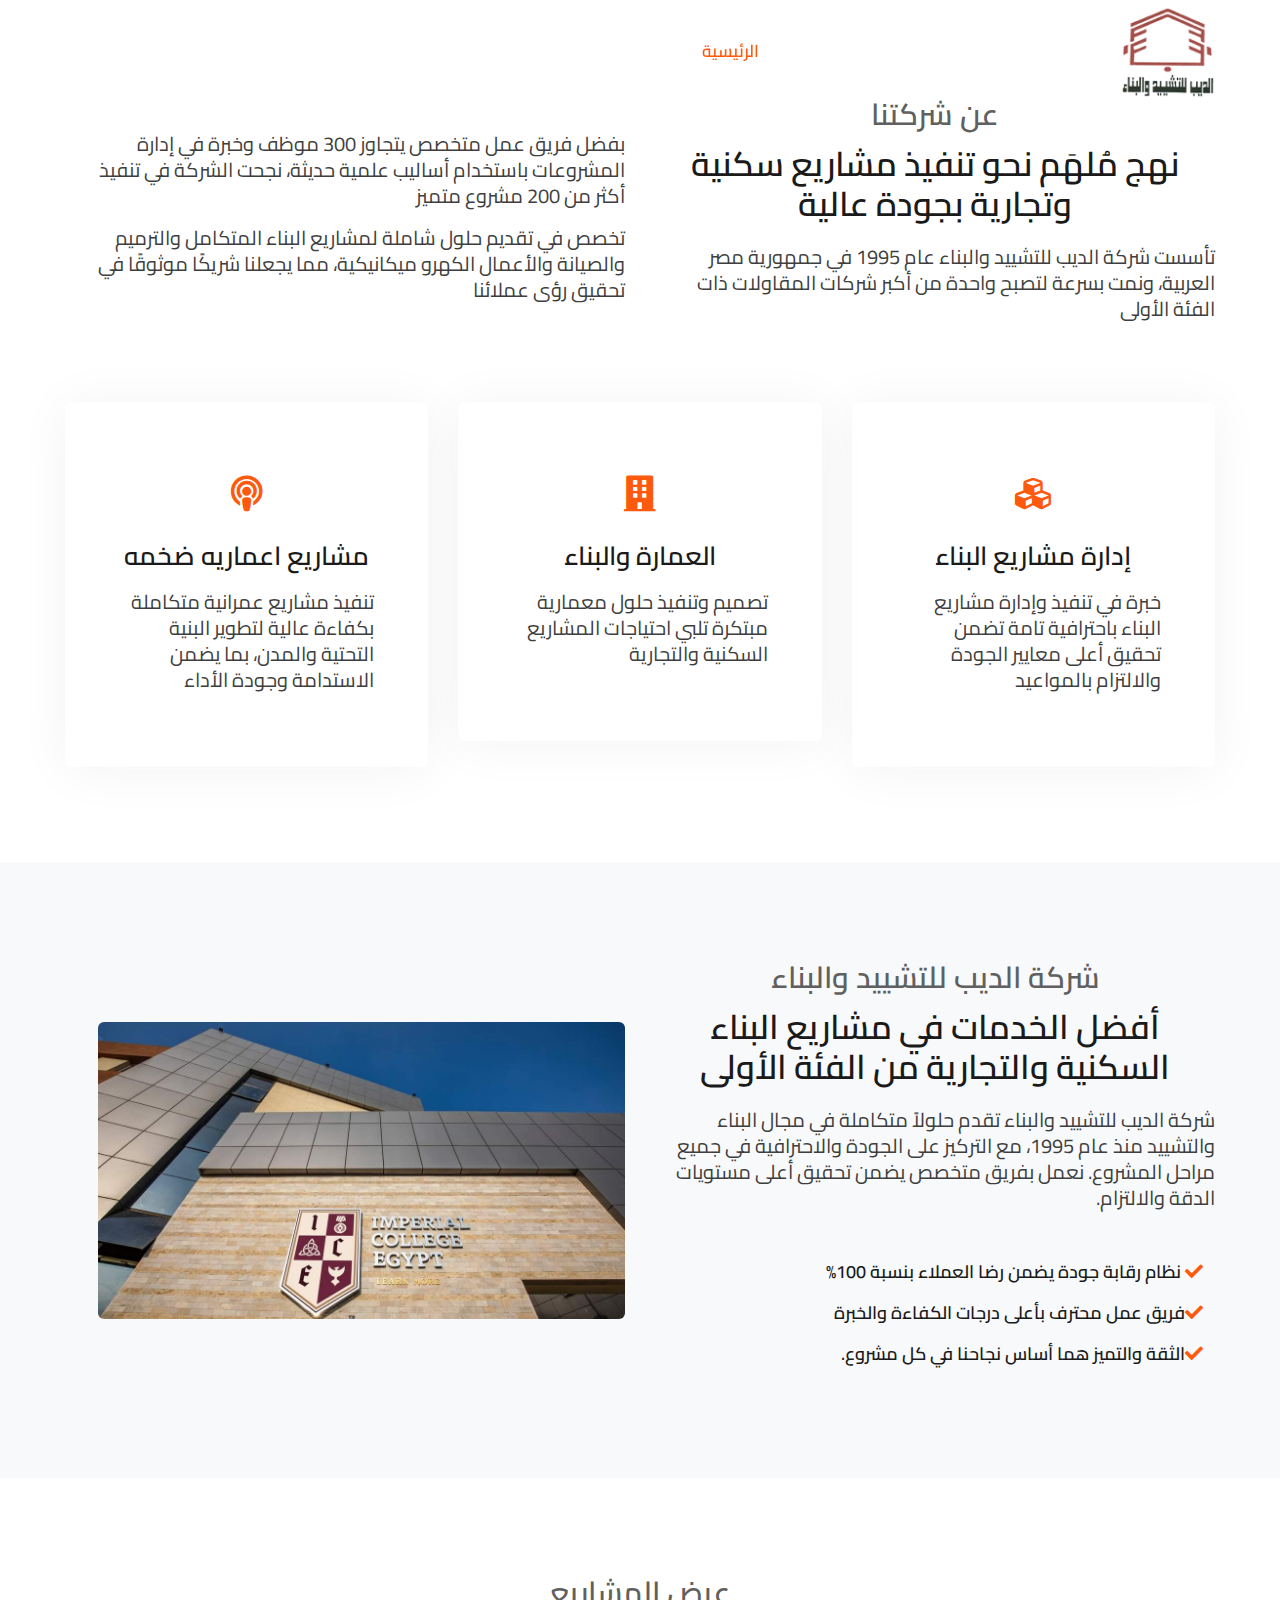
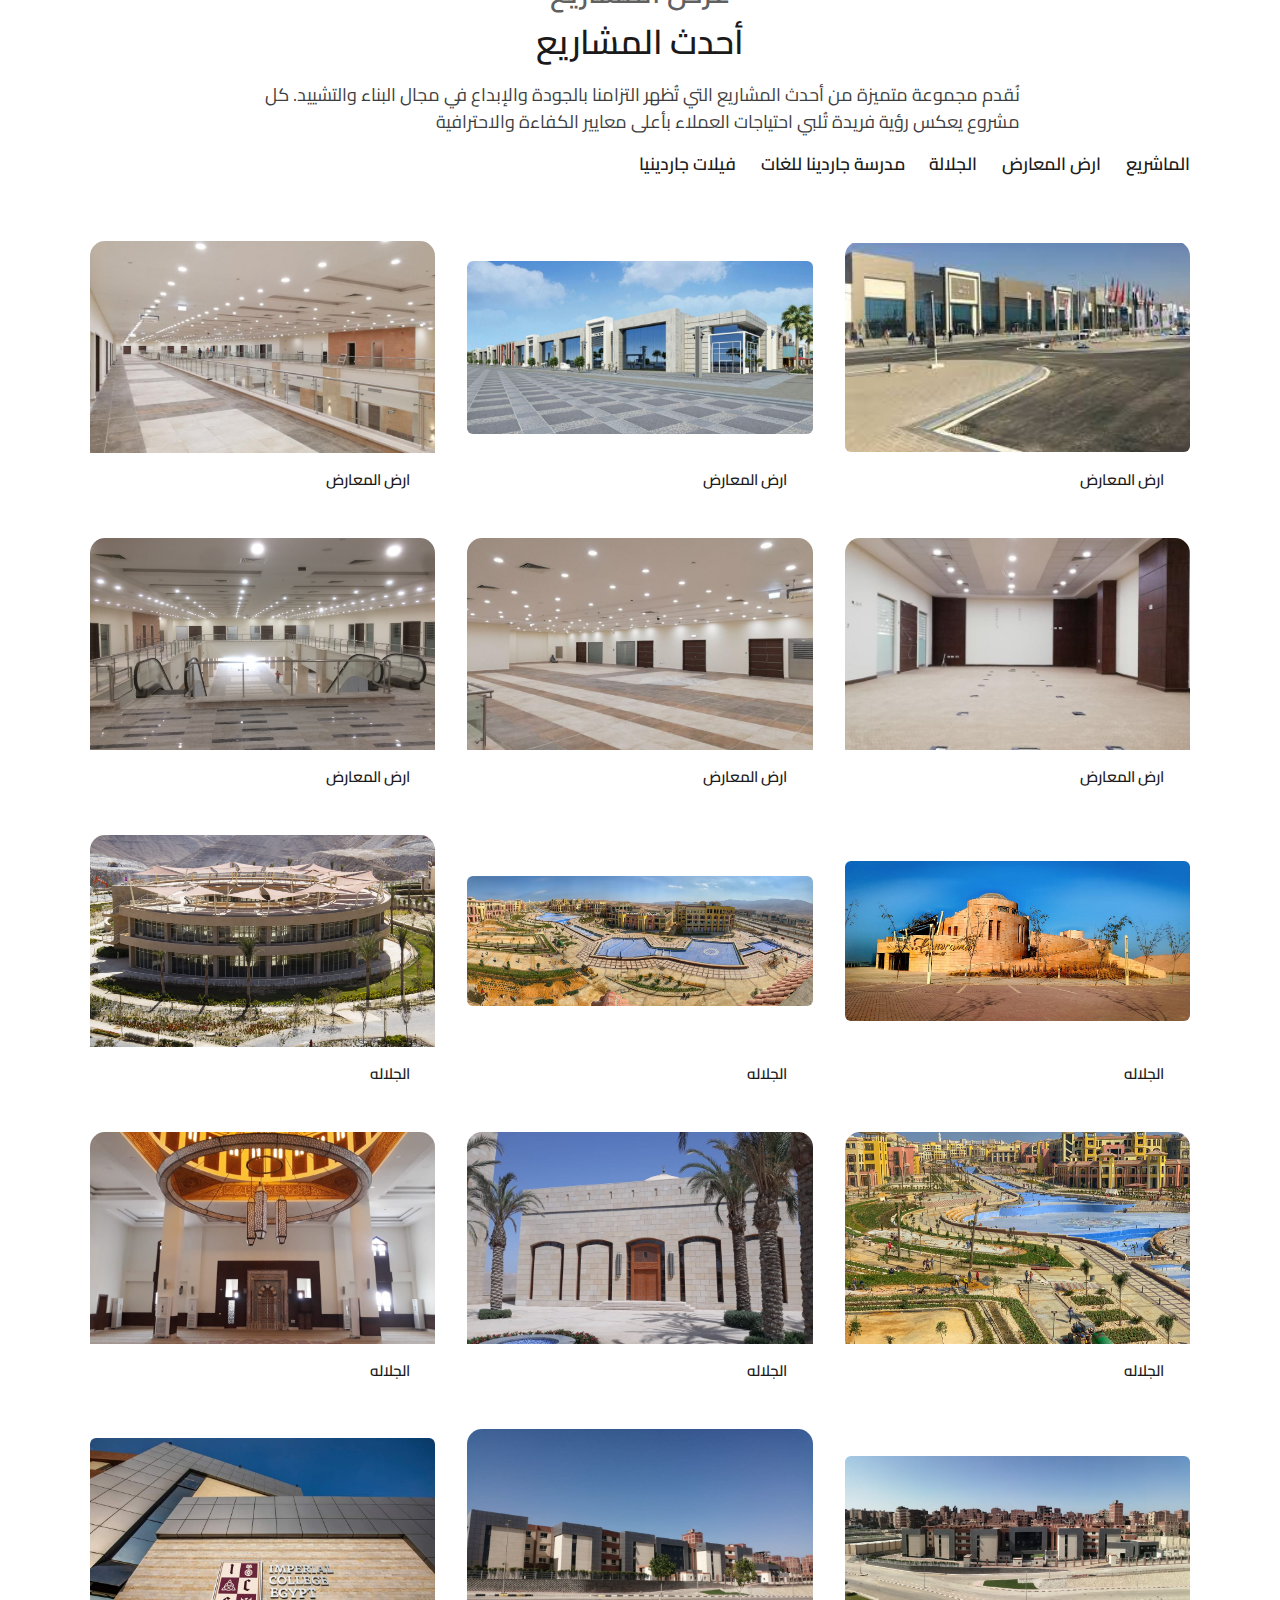
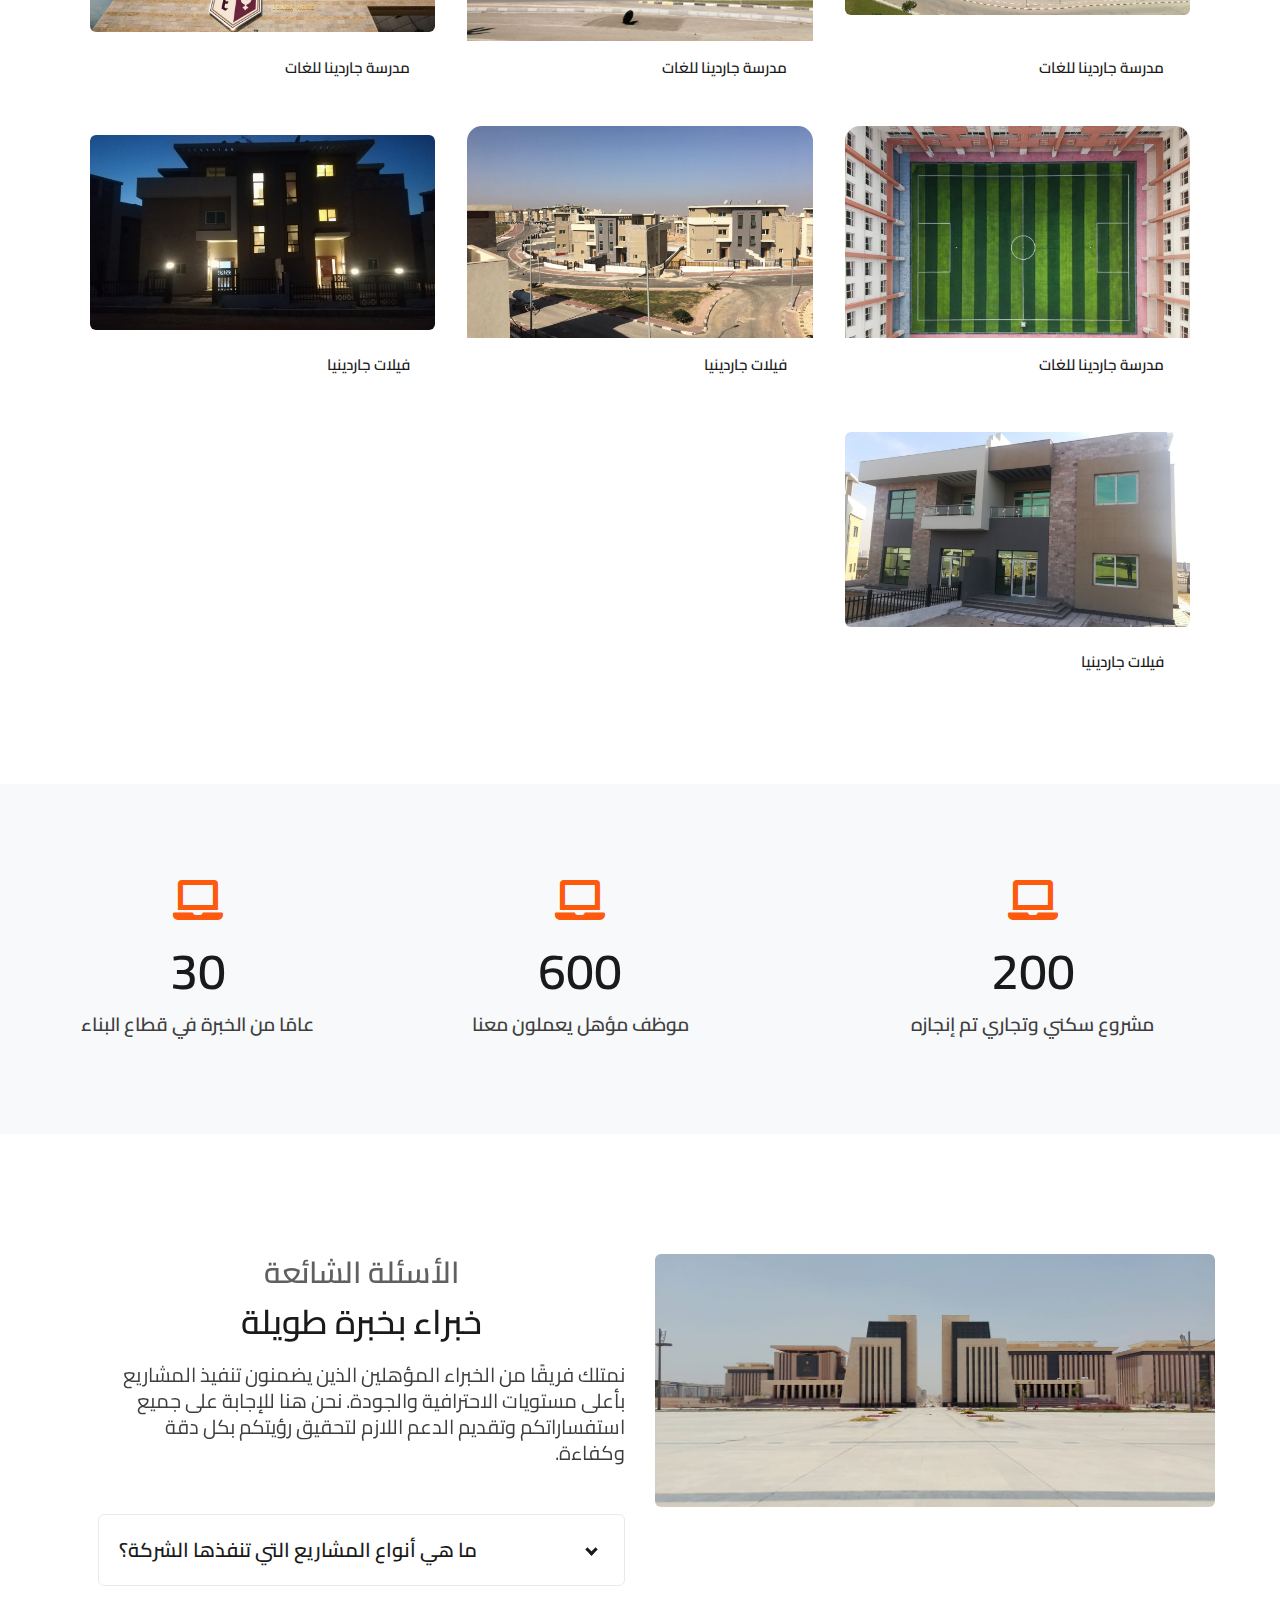
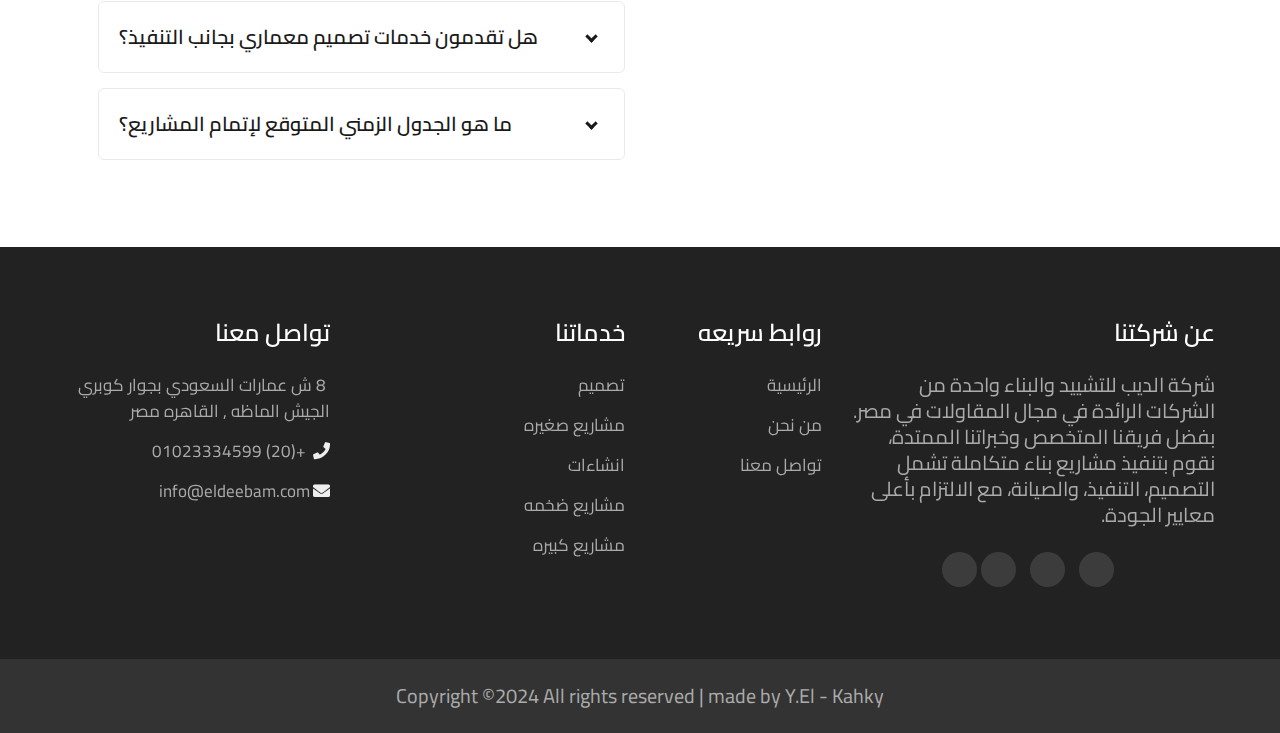
<file: index.html>
<!doctype html>
<html lang=en>
<head>
<meta charset=utf-8>
<meta http-equiv=X-UA-Compatible content="IE=edge">
<meta name=viewport content="width=device-width,initial-scale=1,shrink-to-fit=no">
<title>El Deeb Constractions</title>
<link rel=icon href=assets/images/logo.png type=image/x-icon>
<link href="https://fonts.googleapis.com/css2?family=Cairo:wght@400;700&display=swap" rel=stylesheet>
<link rel=stylesheet href=https://cdnjs.cloudflare.com/ajax/libs/font-awesome/5.15.4/css/all.min.css integrity="sha512-1ycn6IcaQQ40/MKBW2W4Rhis/DbILU74C1vSrLJxCq57o941Ym01SwNsOMqvEBFlcgUa6xLiPY/NS5R+E6ztJQ==" crossorigin=anonymous referrerpolicy=no-referrer>
<link rel=stylesheet href=https://cdnjs.cloudflare.com/ajax/libs/font-awesome/6.7.1/css/all.min.css integrity="sha512-5Hs3dF2AEPkpNAR7UiOHba+lRSJNeM2ECkwxUIxC1Q/FLycGTbNapWXB4tP889k5T5Ju8fs4b1P5z/iB4nMfSQ==" crossorigin=anonymous referrerpolicy=no-referrer>
<link rel=preload href=assets/css/style.css as=style>
<link rel=stylesheet href=assets/css/style.css>
</head>
<body>
<header id=site-header class=fixed-top>
<div class=container>
<nav class="navbar navbar-expand-lg navbar-dark stroke">
<a class=navbar-brand href=#index.html>
<img src=assets/images/logo.png alt="Your logo" title="Your logo" style=height:95px>
</a>
<button class="navbar-toggler collapsed bg-gradient" type=button data-toggle=collapse data-target=#navbarTogglerDemo02 aria-controls=navbarTogglerDemo02 aria-expanded=false aria-label="Toggle navigation">
<span class="navbar-toggler-icon fa icon-expand fa-bars"></span>
<span class="navbar-toggler-icon fa icon-close fa-times"></span>

</button>
<div class="collapse navbar-collapse" id=navbarTogglerDemo02>
<ul class="navbar-nav mx-lg-auto">
<li class="nav-item active">
<a class=nav-link href=index.html>الرئيسية <span class=sr-only>(current)</span></a>
</li>
<li class=nav-item>
<a class=nav-link href=about.html>من نحن</a>
</li>
<li class=nav-item>
<a class=nav-link href=contact.html>تواصل معنا</a>
</li>
</ul>
</div>
<div class=mobile-position>
<nav class=navigation>
<div class=theme-switch-wrapper>
<label class=theme-switch for=checkbox>
<input type=checkbox id=checkbox>
<div class="mode-container py-1">
<i class=gg-sun></i>
<i class=gg-moon></i>
</div>
</label>
</div>
</nav>
</div>
</nav>
</div>
</header>
<section class=w3l-main-slider id=home>
<div class=companies20-content>
<div class="owl-one owl-carousel owl-theme">
<div class=item>
<li>
<div class="slider-info banner-view bg bg2">
<div class=banner-info>
<div class=container>
<div class=banner-info-bg>
<h5>الدقة في التنفيذ، والتميز في البناء منذ عام 1995</h5>
<p class="mt-4 pr-lg-4">شركة الديب للتشييد والبناء، رائدة في تنفيذ مشاريع البناء المتكاملة باحترافية </p>
<a class="btn btn-style btn-primary mt-sm-5 mt-4 mr-2" href=about.html>من نحن</a>
<a class="btn btn-style btn-white mt-sm-5 mt-4" href=contact.html>تواصل معنا</a>
</div>
</div>
</div>
</div>
</li>
</div>
<div class=item>
<li>
<div class="slider-info banner-view banner-top1 bg bg2">
<div class=banner-info>
<div class=container>
<div class=banner-info-bg>
<h5>الدقة في التنفيذ، والتميز في البناء منذ عام 1995</h5>
<p class="mt-4 pr-lg-4">شركة الديب للتشييد والبناء، رائدة في تنفيذ مشاريع البناء المتكاملة باحترافية </p>
<a class="btn btn-style btn-primary mt-sm-5 mt-4 mr-2" href=about.html>من نحن</a>
<a class="btn btn-style btn-white mt-sm-5 mt-4" href=contact.html>تواصل معنا</a>
</div>
</div>
</div>
</div>
</li>
</div>
<div class=item>
<li>
<div class="slider-info banner-view banner-top2 bg bg2">
<div class=banner-info>
<div class=container>
<div class=banner-info-bg>
<h5>الدقة في التنفيذ، والتميز في البناء منذ عام 1995</h5>
<p class="mt-4 pr-lg-4">شركة الديب للتشييد والبناء، رائدة في تنفيذ مشاريع البناء المتكاملة باحترافية
<a class="btn btn-style btn-primary mt-sm-5 mt-4 mr-2" href=about.html>من نحن</a>
<a class="btn btn-style btn-white mt-sm-5 mt-4" href=contact.html>تواصل معنا</a>
</p></div>
</div>
</div>
</div>
</li>
</div>
<div class=item>
<li>
<div class="slider-info banner-view banner-top3 bg bg2">
<div class=banner-info>
<div class=container>
<div class=banner-info-bg>
<h5>الدقة في التنفيذ، والتميز في البناء منذ عام 1995</h5>
<p class="mt-4 pr-lg-4">شركة الديب للتشييد والبناء، رائدة في تنفيذ مشاريع البناء المتكاملة باحترافية </p>
<a class="btn btn-style btn-primary mt-sm-5 mt-4 mr-2" href=about.html>من نحن</a>
<a class="btn btn-style btn-white mt-sm-5 mt-4" href=contact.html>تواصل معنا</a>
</div>
</div>
</div>
</div>
</li>
</div>
</div>
</div>
</section>
<section class="w3l-grids-3 py-5" id=about>
<div class="container py-md-5 py-3">
<div class="row bottom-ab-grids align-items-center">
<div class="col-lg-6 bottom-ab-left">
<h6 class=sub-titlehny>عن شركتنا</h6>
<h3 class=hny-title>نهج مُلهَم نحو تنفيذ مشاريع سكنية وتجارية بجودة عالية</h3>
<p class=my-3>تأسست شركة الديب للتشييد والبناء عام 1995 في جمهورية مصر العربية، ونمت بسرعة لتصبح واحدة من أكبر شركات المقاولات ذات الفئة الأولى</p>
</div>
<div class="col-lg-6 bottom-ab-right mt-lg-0 mt-3 pl-lg-4">
<p>بفضل فريق عمل متخصص يتجاوز 300 موظف وخبرة في إدارة المشروعات باستخدام أساليب علمية حديثة، نجحت الشركة في تنفيذ أكثر من 200 مشروع متميز</p>
<p class=mt-3>تخصص في تقديم حلول شاملة لمشاريع البناء المتكامل والترميم والصيانة والأعمال الكهرو ميكانيكية، مما يجعلنا شريكًا موثوقًا في تحقيق رؤى عملائنا</p>
</div>
</div>
<div class="row bottom_grids pt-md-3 text-left">
<div class="col-lg-4 col-md-6 mt-5">
<div class=grid-block>
<a href=# class="d-block p-lg-4 p-3">
<span class="fa fa-cubes" aria-hidden=true></span>
<h4 class=my-3>إدارة مشاريع البناء</h4>
<p>خبرة في تنفيذ وإدارة مشاريع البناء باحترافية تامة تضمن تحقيق أعلى معايير الجودة والالتزام بالمواعيد</p>
</a>
</div>
</div>
<div class="col-lg-4 col-md-6 mt-5">
<div class=grid-block>
<a href=# class="d-block p-lg-4 p-3">
<span class="fa fa-building" aria-hidden=true></span>
<h4 class=my-3>العمارة والبناء</h4>
<p>تصميم وتنفيذ حلول معمارية مبتكرة تلبي احتياجات المشاريع السكنية والتجارية</p>
</a>
</div>
</div>
<div class="col-lg-4 col-md-6 mt-5">
<div class=grid-block>
<a href=# class="d-block p-lg-4 p-3">
<span class="fa fa-podcast" aria-hidden=true></span>
<h4 class=my-3>مشاريع اعماريه ضخمه</h4>
<p>تنفيذ مشاريع عمرانية متكاملة بكفاءة عالية لتطوير البنية التحتية والمدن، بما يضمن الاستدامة وجودة الأداء</p>
</a>
</div>
</div>
</div>
</div>
</section>
<div class="w3l-cwp4-sec py-5">
<div class="container py-md-5 py-3">
<div class="cwp4-two row align-items-center">
<div class="cwp4-text col-lg-6">
<h6 class=sub-titlehny>شركة الديب للتشييد والبناء</h6>
<h3 class=hny-title>أفضل الخدمات في مشاريع البناء السكنية والتجارية من الفئة الأولى</h3>
<p>شركة الديب للتشييد والبناء تقدم حلولاً متكاملة في مجال البناء والتشييد منذ عام 1995، مع التركيز على الجودة والاحترافية في جميع مراحل المشروع. نعمل بفريق متخصص يضمن تحقيق أعلى مستويات الدقة والالتزام.</p>
<ul class="cont-4 mt-lg-5 mt-4">
<li><span class="fa fa-check"></span> نظام رقابة جودة يضمن رضا العملاء بنسبة 100%</li>
<li><span class="fa fa-check"></span>فريق عمل محترف بأعلى درجات الكفاءة والخبرة</li>
<li><span class="fa fa-check"></span>الثقة والتميز هما أساس نجاحنا في كل مشروع.</li>
</ul>
</div>
<div class="cwp4-image col-lg-6 pl-lg-5 mt-lg-0 mt-5">
<img src=assets/images/banner1.jpg class=img-fluid alt="">
</div>
</div>
</div>
</div>
<section class="w3l-portfolio-8 py-5">
<div class="portfolio-main py-md-5 py-3">
<div class=container>
<div class="header-section text-center mx-auto">
<h6 class="sub-titlehny project_H">عرض المشاريع</h6>
<h3 class="hny-title project_H">أحدث المشاريع</h3>
<p class=my-3>نُقدم مجموعة متميزة من أحدث المشاريع التي تُظهر التزامنا بالجودة والإبداع في مجال البناء والتشييد. كل مشروع يعكس رؤية فريدة تُلبي احتياجات العملاء بأعلى معايير الكفاءة والاحترافية</p>
</div>
<div class=container>
<div class=portfolio-header>
<div class=filter-btns>
<div class="button filter-btn" data-filter=all>الماشريع</div>
<div class="button filter-btn" data-filter=.ard>ارض المعارض</div>
<div class="button filter-btn" data-filter=.glala>الجلالة</div>
<div class="button filter-btn" data-filter=.md>مدرسة جاردينا للغات</div>
<div class="button filter-btn" data-filter=.fl>فيلات جاردينيا</div>
</div>
</div>
<div class=portfolio-gallery>
<div class="mix prt-card ard">
<div class=prt-image>
<img src="assets/images/ارض المعارض/1.jpg" alt="">
<div class=prt-overlay>
<a href=# class=prt-icon>
<i class="uil uil-link-alt" style=--i:.15s></i>
</a>
</div>
</div>
<div class=prt-desc>
<h3>ارض المعارض</h3>
</div>
</div>
<div class="mix prt-card ard">
<div class=prt-image>
<img src="assets/images/ارض المعارض/2.jpg" alt="">
<div class=prt-overlay>
<a href=# class=prt-icon>
<i class="uil uil-link-alt" style=--i:.15s></i>
</a>
</div>
</div>
<div class=prt-desc>
<h3>ارض المعارض</h3>
</div>
</div>
<div class="mix prt-card ard">
<div class=prt-image>
<img src="assets/images/ارض المعارض/3.jpg" alt="">
<div class=prt-overlay>
<a href=# class=prt-icon>
<i class="uil uil-link-alt" style=--i:.15s></i>
</a>
</div>
</div>
<div class=prt-desc>
<h3>ارض المعارض</h3>
</div>
</div>
<div class="mix prt-card ard">
<div class=prt-image>
<img src="assets/images/ارض المعارض/4.jpg" alt="">
<div class=prt-overlay>
<a href=# class=prt-icon>
<i class="uil uil-link-alt" style=--i:.15s></i>
</a>
</div>
</div>
<div class=prt-desc>
<h3>ارض المعارض</h3>
</div>
</div>
<div class="mix prt-card ard">
<div class=prt-image>
<img src="assets/images/ارض المعارض/5.jpg" alt="">
<div class=prt-overlay>
<a href=# class=prt-icon>
<i class="uil uil-link-alt" style=--i:.15s></i>
</a>
</div>
</div>
<div class=prt-desc>
<h3>ارض المعارض</h3>
</div>
</div>
<div class="mix prt-card ard">
<div class=prt-image>
<img src="assets/images/ارض المعارض/6.jpg" alt="">
<div class=prt-overlay>
<a href=# class=prt-icon>
<i class="uil uil-link-alt" style=--i:.15s></i>
</a>
</div>
</div>
<div class=prt-desc>
<h3>ارض المعارض</h3>
</div>
</div>
<div class="mix prt-card glala">
<div class=prt-image>
<img src=assets/images/الجلاله/1.jpg alt="">
<div class=prt-overlay>
<a href=# class=prt-icon>
<i class="uil uil-link-alt" style=--i:.15s></i>
</a>
</div>
</div>
<div class=prt-desc>
<h3>الجلاله</h3>
</div>
</div>
<div class="mix prt-card glala">
<div class=prt-image>
<img src=assets/images/الجلاله/44.jpg alt="">
<div class=prt-overlay>
<a href=# class=prt-icon>
<i class="uil uil-link-alt" style=--i:.15s></i>
</a>
</div>
</div>
<div class=prt-desc>
<h3>الجلاله</h3>
</div>
</div>
<div class="mix prt-card glala">
<div class=prt-image>
<img src=assets/images/الجلاله/3.jpg alt="">
<div class=prt-overlay>
<a href=# class=prt-icon>
<i class="uil uil-link-alt" style=--i:.15s></i>
</a>
</div>
</div>
<div class=prt-desc>
<h3>الجلاله</h3>
</div>
</div>
<div class="mix prt-card glala">
<div class=prt-image>
<img src=assets/images/الجلاله/4.jpg alt="">
<div class=prt-overlay>
<a href=# class=prt-icon>
<i class="uil uil-link-alt" style=--i:.15s></i>
</a>
</div>
</div>
<div class=prt-desc>
<h3>الجلاله</h3>
</div>
</div>
<div class="mix prt-card glala">
<div class=prt-image>
<img src=assets/images/الجلاله/5.jpg alt="">
<div class=prt-overlay>
<a href=# class=prt-icon>
<i class="uil uil-link-alt" style=--i:.15s></i>
</a>
</div>
</div>
<div class=prt-desc>
<h3>الجلاله</h3>
</div>
</div>
<div class="mix prt-card glala">
<div class=prt-image>
<img src=assets/images/الجلاله/6.jpg alt="">
<div class=prt-overlay>
<a href=# class=prt-icon>
<i class="uil uil-link-alt" style=--i:.15s></i>
</a>
</div>
</div>
<div class=prt-desc>
<h3>الجلاله</h3>
</div>
</div>
<div class="mix prt-card md">
<div class=prt-image>
<img src="assets/images/مدرسة جاردينا للغات/1.jpg" alt="">
<div class=prt-overlay>
<a href=# class=prt-icon>
<i class="uil uil-link-alt" style=--i:.15s></i>
</a>
</div>
</div>
<div class=prt-desc>
<h3>مدرسة جاردينا للغات</h3>
</div>
</div>
<div class="mix prt-card md">
<div class=prt-image>
<img src="assets/images/مدرسة جاردينا للغات/2.jpg" alt="">
<div class=prt-overlay>
<a href=# class=prt-icon>
<i class="uil uil-link-alt" style=--i:.15s></i>
</a>
</div>
</div>
<div class=prt-desc>
<h3>مدرسة جاردينا للغات</h3>
</div>
</div>
<div class="mix prt-card md">
<div class=prt-image>
<img src="assets/images/مدرسة جاردينا للغات/3.jpg" alt="">
<div class=prt-overlay>
<a href=# class=prt-icon>
<i class="uil uil-link-alt" style=--i:.15s></i>
</a>
</div>
</div>
<div class=prt-desc>
<h3>مدرسة جاردينا للغات</h3>
</div>
</div>
<div class="mix prt-card md">
<div class=prt-image>
<img src="assets/images/مدرسة جاردينا للغات/4.jpg" alt="">
<div class=prt-overlay>
<a href=# class=prt-icon>
<i class="uil uil-link-alt" style=--i:.15s></i>
</a>
</div>
</div>
<div class=prt-desc>
<h3>مدرسة جاردينا للغات</h3>
</div>
</div>
<div class="mix prt-card fl">
<div class=prt-image>
<img src="assets/images/فيلات جاردينيا/1.jpg" alt="">
<div class=prt-overlay>
<a href=# class=prt-icon>
<i class="uil uil-link-alt" style=--i:.15s></i>
</a>
</div>
</div>
<div class=prt-desc>
<h3>فيلات جاردينيا</h3>
</div>
</div>
<div class="mix prt-card fl">
<div class=prt-image>
<img src="assets/images/فيلات جاردينيا/2.jpg" alt="">
<div class=prt-overlay>
<a href=# class=prt-icon>
<i class="uil uil-link-alt" style=--i:.15s></i>
</a>
</div>
</div>
<div class=prt-desc>
<h3>فيلات جاردينيا</h3>
</div>
</div>
<div class="mix prt-card fl">
<div class=prt-image>
<img src="assets/images/فيلات جاردينيا/3.jpg" alt="">
<div class=prt-overlay>
<a href=# class=prt-icon>
<i class="uil uil-link-alt" style=--i:.15s></i>
</a>
</div>
</div>
<div class=prt-desc>
<h3>فيلات جاردينيا</h3>
</div>
</div>
</div>
</div>
</div>
</div>
</section>
<section class="w3l-stats py-lg-5 py-5" id=stats>
<div class="gallery-inner container py-md-5 py-3">
<div class="row stats-con">
<div class="col-lg-3 col-6 stats_info counter_grid grid_st">
<span class="fa fa-laptop"></span>
<p class=counter>200</p>
<h4>مشروع سكني وتجاري تم إنجازه </h4>
</div>
<div class="col-lg-3 col-6 stats_info counter_grid1 grid">
<span class="fa fa-laptop"></span>
<p class=counter>600</p>
<h4>موظف مؤهل يعملون معنا</h4>
</div>
<div class="col-lg-3 col-6 stats_info counter_grid2 mt-lg-0 mt-5">
<span class="fa fa-laptop"></span>
<p class=counter>30</p>
<h4>عامًا من الخبرة في قطاع البناء</h4>
</div>
</div>
</div>
</section>
<div class="w3l-faq-block py-5" id=faq>
<div class="container py-lg-4">
<div class="row mt-5">
<div class=col-lg-6>
<div class=faq-image>
<img src=assets/images/FAQ.jpeg class=img-fluid alt="">
</div>
</div>
<div class="col-lg-6 mt-lg-0 mt-5 pl-lg-5">
<h6 class=sub-titlehny>الأسئلة الشائعة</h6>
<h3 class=hny-title>خبراء بخبرة طويلة </h3>
<p class=my-3> نمتلك فريقًا من الخبراء المؤهلين الذين يضمنون تنفيذ المشاريع بأعلى مستويات الاحترافية والجودة. نحن هنا للإجابة على جميع استفساراتكم وتقديم الدعم اللازم لتحقيق رؤيتكم بكل دقة وكفاءة.</p>
<section class="w3l-faq mt-5" id=faq>
<div class=faq-page>
<ul>
<li>
<input type=checkbox checked>
<i></i>
<h4>ما هي أنواع المشاريع التي تنفذها الشركة؟</h4>
<p>الشركة متخصصة في تنفيذ مشاريع البناء السكنية والتجارية، بالإضافة إلى مشاريع الترميم والصيانة والأعمال الكهروميكانيكية. كما نقدم حلولًا شاملة للبنية التحتية والمشاريع العمرانية الكبرى</p>
</li>
<li>
<input type=checkbox checked>
<i></i>
<h4>هل تقدمون خدمات تصميم معماري بجانب التنفيذ؟</h4>
<p>نعم، نقدم خدمات تصميم معماري مبتكرة تلبي احتياجات العملاء، مع ضمان تنفيذها وفق أعلى معايير الجودة والاحترافية</p>
</li>
<li>
<input type=checkbox checked>
<i></i>
<h4>ما هو الجدول الزمني المتوقع لإتمام المشاريع؟</h4>
<p>يعتمد الجدول الزمني على حجم المشروع وتعقيداته. نلتزم دائمًا بتسليم المشاريع ضمن المدة المتفق عليها مع تطبيق أساليب إدارة المشاريع الحديثة لضمان الكفاءة والسرعة.</p>
</li>
</ul>
</div>
</section>
</div>
</div>
</div>
</div>
<section class=w3l-footer-29-main>
<div class="footer-29 py-5">
<div class="container py-lg-4">
<div class="row footer-top-29">
<div class="footer-list-29 col-lg-4">
<h6 class=footer-title-29>عن شركتنا</h6>
<p> شركة الديب للتشييد والبناء واحدة من الشركات الرائدة في مجال المقاولات في مصر. بفضل فريقنا المتخصص وخبراتنا الممتدة، نقوم بتنفيذ مشاريع بناء متكاملة تشمل التصميم، التنفيذ، والصيانة، مع الالتزام بأعلى معايير الجودة.</p>
<div class="main-social-footer-29 mt-4">
<a href=#facebook class=facebook><span class="fa fa-brands fa-facebook"></span></a>
<a href=#twitter class=twitter><i class="fa fa-brands fa-x-twitter"></i></a>
<a href=#instagram class=instagram><span class="fa fa-instagram"></span></a>
<a href=#linkedin class=linkedin><span class="fa fa-linkedin"></span></a>
</div>
</div>
<div class="col-lg-2 col-md-6 col-sm-4 footer-list-29 footer-2 mt-lg-0 mt-5">
<ul>
<h6 class=footer-title-29>روابط سريعه</h6>
<li><a href=index.html>الرئيسية</a></li>
<li><a href=about.html>من نحن</a></li>
<li><a href=services.html>تواصل معنا</a></li>
</ul>
</div>
<div class="col-lg-3 col-md-6 footer-list-29 footer-3 mt-lg-0 mt-5">
<ul>
<h6 class=footer-title-29>خدماتنا</h6>
<li><a href=#>تصميم</a></li>
<li><a href=#>مشاريع صغيره</a></li>
<li><a href="">انشاءات</a></li>
<li><a href=#>مشاريع ضخمه</a></li>
<li><a href=#>مشاريع كبيره</a></li>
</ul>
</div>
<div class="col-lg-3 col-md-6 col-sm-8 footer-list-29 footer-1 mt-lg-0 mt-5">
<h6 class=footer-title-29>تواصل معنا</h6>
<ul>
<li>
<p> <i class="fa fa-location-dot"></i> 8 ش عمارات السعودي بجوار كوبري الجيش الماظه , القاهره مصر</p>
</li>
<li><a href="tel:01023334599 (2+)"><span class="fa fa-phone"></span> +(20) 01023334599</a></li>
<li>
<a href=mailto:info@eldeebam.com class=mail><span class="fa fa-envelope"></span>info@eldeebam.com</a>
</li>
</ul>
</div>
</div>
</div>
</div>
</section>
<section class="w3l-footer-29-main w3l-copyright">
<div class=container>
<div class=bottom-copies>
<p class="copy-footer-29 text-center">Copyright ©2024 All rights reserved | made by Y.El - Kahky</p>
</div>
</div>
<button onclick=topFunction() id=movetop title="Go to top">
<span class="fa fa-angle-up"></span>
</button>
</section>
<script src=https://code.jquery.com/jquery-3.7.1.slim.js integrity="sha256-UgvvN8vBkgO0luPSUl2s8TIlOSYRoGFAX4jlCIm9Adc=" crossorigin=anonymous></script>
<script src=https://cdnjs.cloudflare.com/ajax/libs/OwlCarousel2/2.3.4/owl.carousel.min.js integrity="sha512-bPs7Ae6pVvhOSiIcyUClR7/q2OAsRiovw4vAkX+zJbw3ShAeeqezq50RIIcIURq7Oa20rW2n2q+fyXBNcU9lrw==" crossorigin=anonymous referrerpolicy=no-referrer></script>
<script src=assets/js/jquery.waypoints.min.js></script>
<script src=https://stackpath.bootstrapcdn.com/bootstrap/4.5.2/js/bootstrap.bundle.min.js></script>
<script src=assets/js/mixitup.min.js></script>
<script src=assets/js/main.js></script>
</body>
</html>
</file>
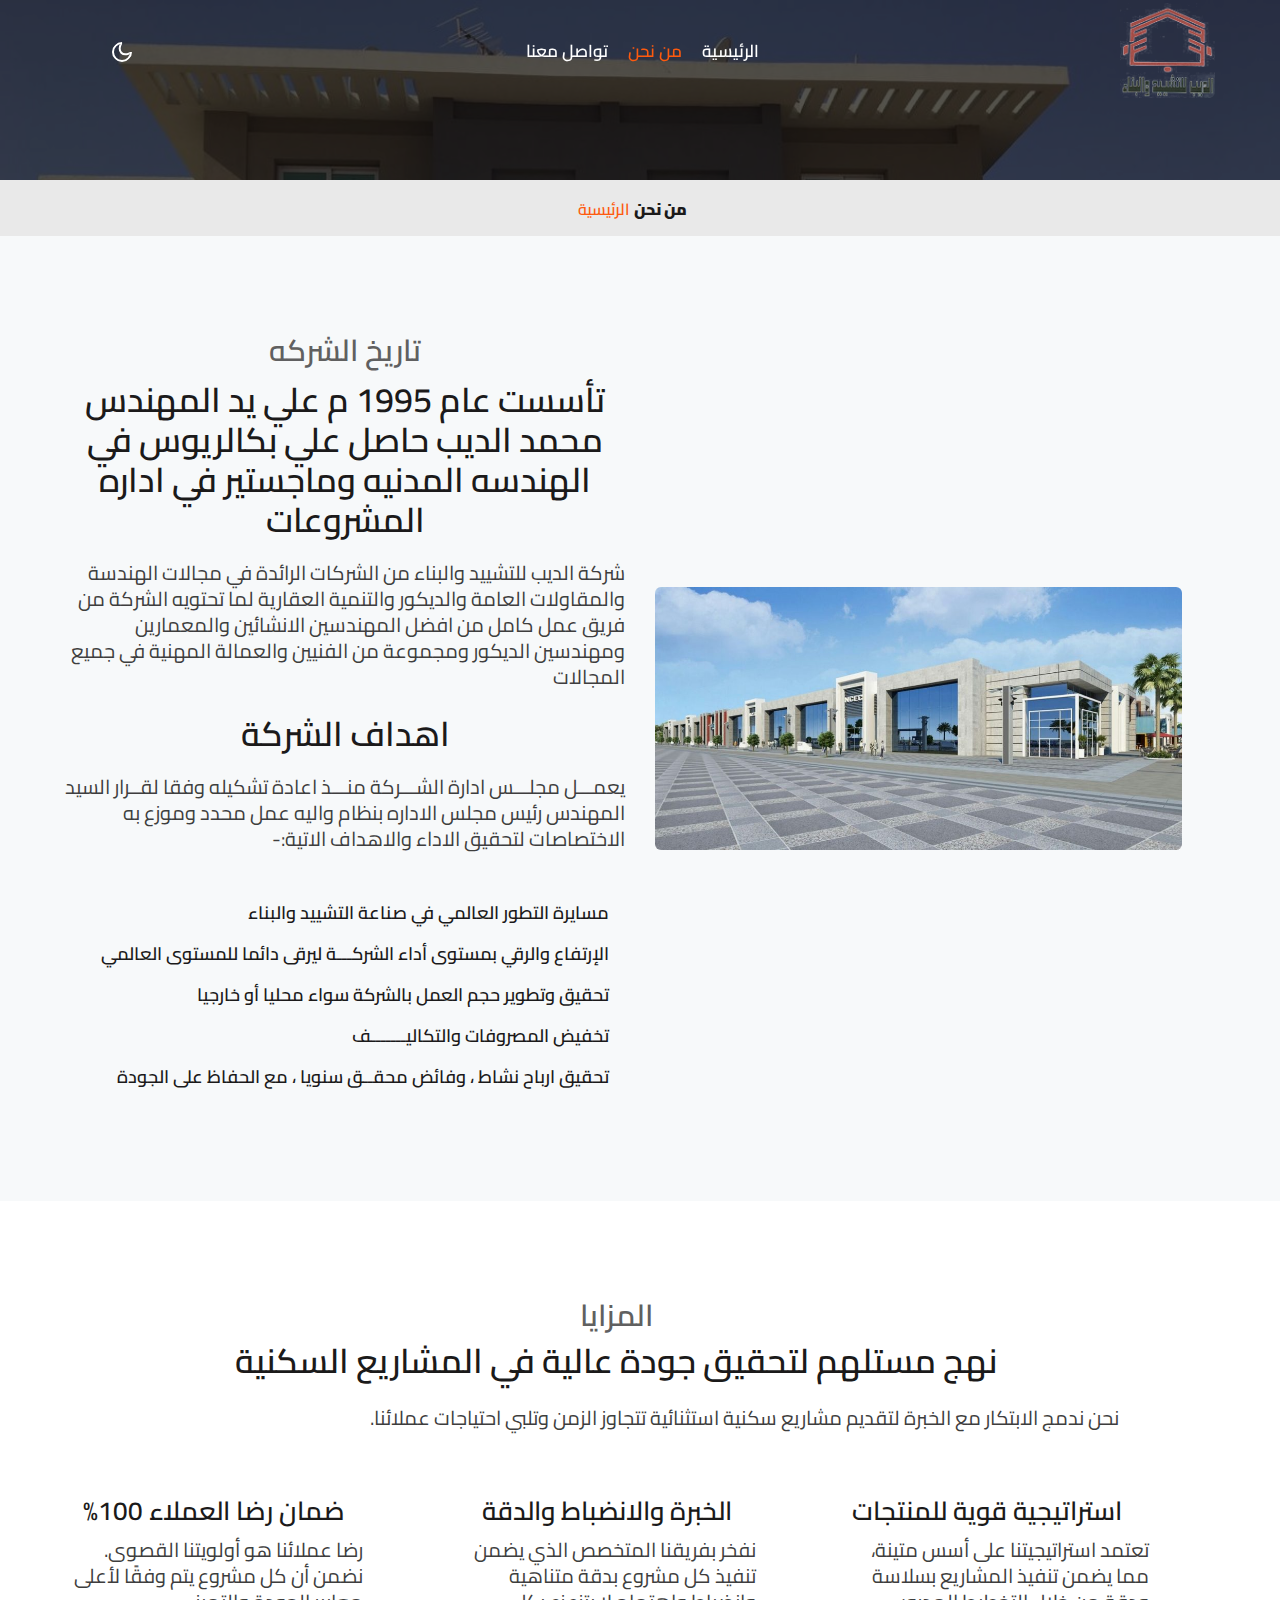
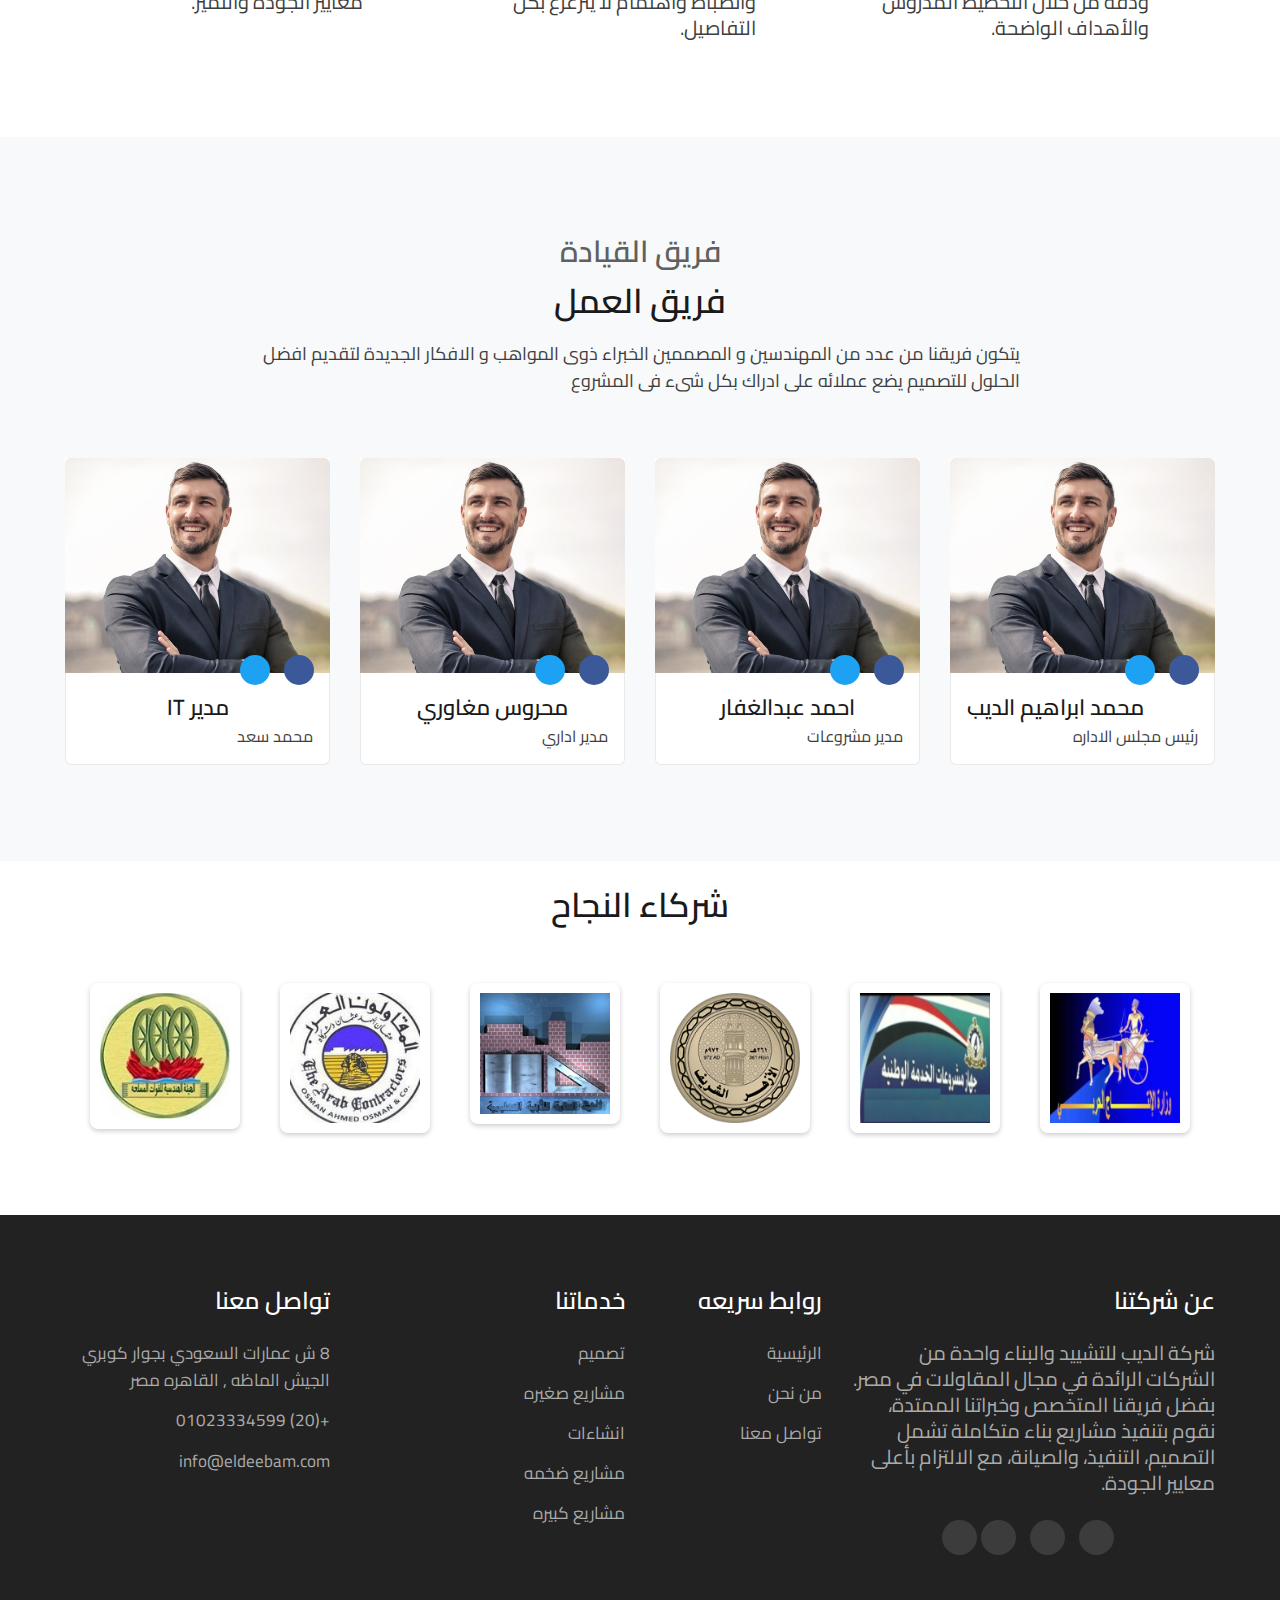
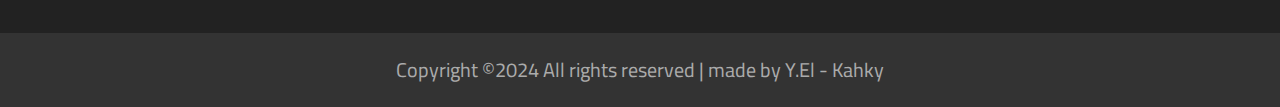
<file: about.html>
<!doctype html>
<html lang=en>
<head>
<meta charset=utf-8>
<meta http-equiv=X-UA-Compatible content="IE=edge">
<meta name=viewport content="width=device-width,initial-scale=1,shrink-to-fit=no">
<title>El Deeb Constractions</title>
<link rel=icon href=assets/images/logo.png type=image/x-icon>
<link href="https://fonts.googleapis.com/css2?family=Cairo:wght@400;700&display=swap" rel=stylesheet>
<link rel=stylesheet href=https://stackpath.bootstrapcdn.com/bootstrap/4.5.2/css/bootstrap.min.css>
<link rel=stylesheet href=https://cdnjs.cloudflare.com/ajax/libs/font-awesome/6.7.1/css/all.css integrity="sha512-gUmZC4CtgECJeVW1aeRk2AmpdQsl1ABsR8Cp4PmvANxm+TzwNNpe2MoJT/htbYsn0GR9+sIMDrd9vT9Pt0ZANA==" crossorigin=anonymous referrerpolicy=no-referrer>
<link rel=preload href=assets/css/style.css as=style>
<link rel=stylesheet href=assets/css/style.css>
</head>
<body>
<header id=site-header class=fixed-top>
<div class=container>
<nav class="navbar navbar-expand-lg navbar-dark stroke">
<a class=navbar-brand href=#index.html>
<img src=assets/images/logo.png alt="Your logo" title="Your logo" style=height:95px>
</a>
<button class="navbar-toggler collapsed bg-gradient" type=button data-toggle=collapse data-target=#navbarTogglerDemo02 aria-controls=navbarTogglerDemo02 aria-expanded=false aria-label="Toggle navigation">
<span class="navbar-toggler-icon fa icon-expand fa-bars"></span>
<span class="navbar-toggler-icon fa icon-close fa-times"></span>

</button>
<div class="collapse navbar-collapse" id=navbarTogglerDemo02>
<ul class="navbar-nav mx-lg-auto">
<li class=nav-item>
<a class=nav-link href=index.html>الرئيسية <span class=sr-only>(current)</span></a>
</li>
<li class="nav-item active">
<a class=nav-link href=about.html>من نحن</a>
</li>
<li class=nav-item>
<a class=nav-link href=contact.html>تواصل معنا</a>
</li>
</ul>
</div>
<div class=mobile-position>
<nav class=navigation>
<div class=theme-switch-wrapper>
<label class=theme-switch for=checkbox>
<input type=checkbox id=checkbox>
<div class="mode-container py-1">
<i class=gg-sun></i>
<i class=gg-moon></i>
</div>
</label>
</div>
</nav>
</div>
</nav>
</div>
</header>
<div class=inner-banner></div>
<section class=w3l-breadcrumb>
<div class=container>
<ul class=breadcrumbs-custom-path>
<li><a href=#url>الرئيسية</a></li>
<li class=active><span class="fa fa-arrow-right mx-2" aria-hidden=true></span> من نحن</li>
</ul>
</div>
</section>
<div class="w3l-cwp4-sec py-5">
<div class="container py-md-5 py-3">
<div class="cwp4-two row align-items-center">
<div class="cwp4-image col-lg-6 pr-lg-5 mb-lg-0 mb-5">
<img src=assets/images/banner2.jpg class=img-fluid alt="">
</div>
<div class="cwp4-text col-lg-6">
<h6 class=sub-titlehny>تاريخ الشركه</h6>
<h3 class=hny-title>تأسست عام 1995 م علي يد المهندس محمد الديب حاصل علي بكالريوس في الهندسه المدنيه وماجستير في اداره المشروعات</h3>
<p>شركة الديب للتشييد والبناء من الشركات الرائدة في مجالات الهندسة والمقاولات العامة والديكور والتنمية العقارية لما تحتويه الشركة من فريق عمل كامل من افضل المهندسين الانشائين والمعمارين ومهندسين الديكور ومجموعة من الفنيين والعمالة المهنية في جميع المجالات</p>
<br>
<h3 class=hny-title>اهداف الشركة</h3>
<p>يعمـــل مجلـــس ادارة الشـــركة منـــذ اعادة تشكيله وفقا لقــرار السيد المهندس رئيس مجلس الاداره بنظام واليه عمل محدد وموزع به الاختصاصات لتحقيق الاداء والاهداف الاتية:- </p>
<ul class="cont-4 mt-lg-5 mt-4">
<li><span class="fa fa-check-circle-o"></span> مسايرة التطور العالمي في صناعة التشييد والبناء </li>
<li><span class="fa fa-check-circle-o"></span> الإرتفاع والرقي بمستوى أداء الشركـــة ليرقى دائما للمستوى العالمي</li>
<li><span class="fa fa-check-circle-o"></span> تحقيق وتطوير حجم العمل بالشركة سواء محليا أو خارجيا</li>
<li><span class="fa fa-check-circle-o"></span> تخفيض المصروفات والتكاليـــــــف</li>
<li><span class="fa fa-check-circle-o"></span> تحقيق ارباح نشاط ، وفائض محقــق سنويا ، مع الحفاظ على الجودة</li>
</ul>
</div>
</div>
</div>
</div>
<section class="w3l-ab-features py-5">
<div class="container py-md-5 py-3">
<div class="header-top ml-auto pr-lg-5">
<h6 class="sub-titlehny mb-2">المزايا</h6>
<h3 class="hny-title mb-4">نهج مستلهم لتحقيق جودة عالية في المشاريع السكنية </h3>
<p class=pr-lg-5>نحن ندمج الابتكار مع الخبرة لتقديم مشاريع سكنية استثنائية تتجاوز الزمن وتلبي احتياجات عملائنا.</p>
</div>
<div class="row features-w3pvt-main mt-5 pt-md-3" id=features>
<div class="col-lg-4 col-md-6 feature-gird">
<div class="row features-hny-inner-gd">
<div class="col-md-2 col-2 featured_grid_left">
<div class=icon_left_grid>
<span class="fa fa-linode" aria-hidden=true></span>
</div>
</div>
<div class="col-md-10 col-10 featured_grid_right_info">
<h4><a class=link-hny href=#url>استراتيجية قوية للمنتجات</a></h4>
<p>تعتمد استراتيجيتنا على أسس متينة، مما يضمن تنفيذ المشاريع بسلاسة ودقة من خلال التخطيط المدروس والأهداف الواضحة.</p>
</div>
</div>
</div>
<div class="col-lg-4 col-md-6 feature-gird mt-md-0 mt-4">
<div class="row features-hny-inner-gd">
<div class="col-md-2 col-2 featured_grid_left">
<div class=icon_left_grid>
<span class="fa fa-pied-piper-alt" aria-hidden=true></span>
</div>
</div>
<div class="col-md-10 col-10 featured_grid_right_info">
<h4><a class=link-hny href=#url>الخبرة والانضباط والدقة </a></h4>
<p>نفخر بفريقنا المتخصص الذي يضمن تنفيذ كل مشروع بدقة متناهية وانضباط واهتمام لا يتزعزع بكل التفاصيل.</p>
</div>
</div>
</div>
<div class="col-lg-4 col-md-6 feature-gird mt-lg-0 mt-md-5 mt-4">
<div class="row features-hny-inner-gd">
<div class="col-md-2 col-2 featured_grid_left">
<div class=icon_left_grid>
<span class="fa fa-shield" aria-hidden=true></span>
</div>
</div>
<div class="col-md-10 col-10 featured_grid_right_info">
<h4><a class=link-hny href=#url>ضمان رضا العملاء 100%</a></h4>
<p>رضا عملائنا هو أولويتنا القصوى. نضمن أن كل مشروع يتم وفقًا لأعلى معايير الجودة والتميز.</p>
</div>
</div>
</div>
</div>
</div>
</section>
<section class=w3l-team>
<div class="team py-5">
<div class="container py-md-5 py-3">
<div class="header-section text-center mx-auto">
<h6 class=sub-titlehny>فريق القيادة</h6>
<h3 class=hny-title>فريق العمل</h3>
<p class=my-3> يتكون فريقنا من عدد من المهندسين و المصممين الخبراء ذوى المواهب و الافكار الجديدة لتقديم افضل الحلول للتصميم يضع عملائه على ادراك بكل شىء فى المشروع</p>
</div>
<div class="row team-row pt-3 mt-5">
<div class="col-lg-3 col-sm-6 team-wrap">
<div class=team-info>
<div class="column position-relative img-circle">
<a href=#url><img src=assets/images/team3.jpg alt="" class=img-fluid></a>
</div>
<div class=column-btm>
<h3 class=name-pos><a href=#url>محمد ابراهيم الديب</a></h3>
<p>رئيس مجلس الاداره</p>
<div class=social>
<a href=#facebook class=facebook><span class="fa fa-facebook" aria-hidden=true></span></a>
<a href=#twitter class=twitter><span class="fa fa-twitter" aria-hidden=true></span></a>
</div>
</div>
</div>
</div>
<div class="col-lg-3 col-sm-6 team-wrap mt-sm-0 pt-sm-0 mt-4 pt-2">
<div class=team-info>
<div class="column position-relative img-circle">
<a href=#url><img src=assets/images/team3.jpg alt="" class=img-fluid></a>
</div>
<div class=column-btm>
<h3 class=name-pos><a href=#url>احمد عبدالغفار</a></h3>
<p>مدير مشروعات</p>
<div class=social>
<a href=#facebook class=facebook><span class="fa fa-facebook" aria-hidden=true></span></a>
<a href=#twitter class=twitter><span class="fa fa-twitter" aria-hidden=true></span></a>
</div>
</div>
</div>
</div>
<div class="col-lg-3 col-sm-6 team-wrap mt-lg-0 pt-lg-0 mt-4 pt-2">
<div class=team-info>
<div class="column position-relative img-circle">
<a href=#url><img src=assets/images/team3.jpg alt="" class=img-fluid></a>
</div>
<div class=column-btm>
<h3 class=name-pos><a href=#url>محروس مغاوري</a></h3>
<p>مدير اداري</p>
<div class=social>
<a href=#facebook class=facebook><span class="fa fa-facebook" aria-hidden=true></span></a>
<a href=#twitter class=twitter><span class="fa fa-twitter" aria-hidden=true></span></a>
</div>
</div>
</div>
</div>
<div class="col-lg-3 col-sm-6 team-wrap mt-lg-0 pt-lg-0 mt-4 pt-2">
<div class=team-info>
<div class="column position-relative img-circle">
<a href=#url><img src=assets/images/team3.jpg alt="" class=img-fluid></a>
</div>
<div class=column-btm>
<h3 class=name-pos><a href=#url>مدير IT</a></h3>
<p>محمد سعد</p>
<div class=social>
<a href=#facebook class=facebook><span class="fa fa-facebook" aria-hidden=true></span></a>
<a href=#twitter class=twitter><span class="fa fa-twitter" aria-hidden=true></span></a>
</div>
</div>
</div>
</div>
</div>
</div>
</div></section>
<section class=w3l-stats-about>
<div class="container py-md-4 mb-md-0 mb-md-5 mb-4">
<div class="heading text-center mx-auto">
<h3 class="hny-title text-center mb-5">شركاء النجاح</h3>
</div>
<div class="sponsor-slider owl-testimonial owl-theme">
<div class=sponsor-slider-container>
<div class=sponsor-logo>
<img src=assets/images/Sponsor1.jpg alt="Sponsor 1">
</div>
<div class=sponsor-logo>
<img src=assets/images/Sponsor2.jpg alt="Sponsor 2">
</div>
<div class=sponsor-logo>
<img src=assets/images/Sponsor3.jpg alt="Sponsor 3">
</div>
<div class=sponsor-logo>
<img src=assets/images/Sponsor4.png alt="Sponsor 4">
</div>
<div class=sponsor-logo>
<img src=assets/images/Sponsor5.png alt="Sponsor 5">
</div>
<div class=sponsor-logo>
<img src=assets/images/Sponsor6.jpg alt="Sponsor 6">
</div>
</div>
</div>
</div>
</section>
<section class=w3l-footer-29-main>
<div class="footer-29 py-5">
<div class="container py-lg-4">
<div class="row footer-top-29">
<div class="footer-list-29 col-lg-4">
<h6 class=footer-title-29>عن شركتنا</h6>
<p> شركة الديب للتشييد والبناء واحدة من الشركات الرائدة في مجال المقاولات في مصر. بفضل فريقنا المتخصص وخبراتنا الممتدة، نقوم بتنفيذ مشاريع بناء متكاملة تشمل التصميم، التنفيذ، والصيانة، مع الالتزام بأعلى معايير الجودة.</p>
<div class="main-social-footer-29 mt-4">
<a href=#facebook class=facebook><span class="fa fa-brands fa-facebook"></span></a>
<a href=#twitter class=twitter><i class="fa fa-brands fa-x-twitter"></i></a>
<a href=#instagram class=instagram><span class="fa fa-instagram"></span></a>
<a href=#linkedin class=linkedin><span class="fa fa-linkedin"></span></a>
</div>
</div>
<div class="col-lg-2 col-md-6 col-sm-4 footer-list-29 footer-2 mt-lg-0 mt-5">
<ul>
<h6 class=footer-title-29>روابط سريعه</h6>
<li><a href=index.html>الرئيسية</a></li>
<li><a href=about.html>من نحن</a></li>
<li><a href=services.html>تواصل معنا</a></li>
</ul>
</div>
<div class="col-lg-3 col-md-6 footer-list-29 footer-3 mt-lg-0 mt-5">
<ul>
<h6 class=footer-title-29>خدماتنا</h6>
<li><a href=#>تصميم</a></li>
<li><a href=#>مشاريع صغيره</a></li>
<li><a href="">انشاءات</a></li>
<li><a href=#>مشاريع ضخمه</a></li>
<li><a href=#>مشاريع كبيره</a></li>
</ul>
</div>
<div class="col-lg-3 col-md-6 col-sm-8 footer-list-29 footer-1 mt-lg-0 mt-5">
<h6 class=footer-title-29>تواصل معنا</h6>
<ul>
<li>
<p> <i class="fa fa-location-dot"></i> 8 ش عمارات السعودي بجوار كوبري الجيش الماظه , القاهره مصر</p>
</li>
<li><a href="tel:01023334599 (2+)"><span class="fa fa-phone"></span> +(20) 01023334599</a></li>
<li>
<a href=mailto:info@eldeebam.com class=mail><span class="fa fa-envelope"></span>info@eldeebam.com</a>
</li>
</ul>
</div>
</div>
</div>
</div>
</section>
<section class="w3l-footer-29-main w3l-copyright">
<div class=container>
<div class=bottom-copies>
<p class="copy-footer-29 text-center">Copyright ©2024 All rights reserved | made by Y.El - Kahky</p>
</div>
</div>
<button onclick=topFunction() id=movetop title="Go to top">
<span class="fa fa-angle-up"></span>
</button>
<script>function scrollFunction(){document.body.scrollTop>20||document.documentElement.scrollTop>20?document.getElementById("movetop").style.display="block":document.getElementById("movetop").style.display="none"}function topFunction(){document.body.scrollTop=0,document.documentElement.scrollTop=0}window.onscroll=function(){scrollFunction()}</script>
</section>
<script src=https://code.jquery.com/jquery-3.7.1.slim.js integrity="sha256-UgvvN8vBkgO0luPSUl2s8TIlOSYRoGFAX4jlCIm9Adc=" crossorigin=anonymous></script>
<script src=https://cdnjs.cloudflare.com/ajax/libs/OwlCarousel2/2.3.4/owl.carousel.min.js integrity="sha512-bPs7Ae6pVvhOSiIcyUClR7/q2OAsRiovw4vAkX+zJbw3ShAeeqezq50RIIcIURq7Oa20rW2n2q+fyXBNcU9lrw==" crossorigin=anonymous referrerpolicy=no-referrer></script>
<script src=assets/js/jquery.waypoints.min.js></script>
<script src=https://stackpath.bootstrapcdn.com/bootstrap/4.5.2/js/bootstrap.bundle.min.js></script>
<script src=assets/js/mixitup.min.js></script>
<script src=assets/js/main.js></script>
</body>
</html>
</file>
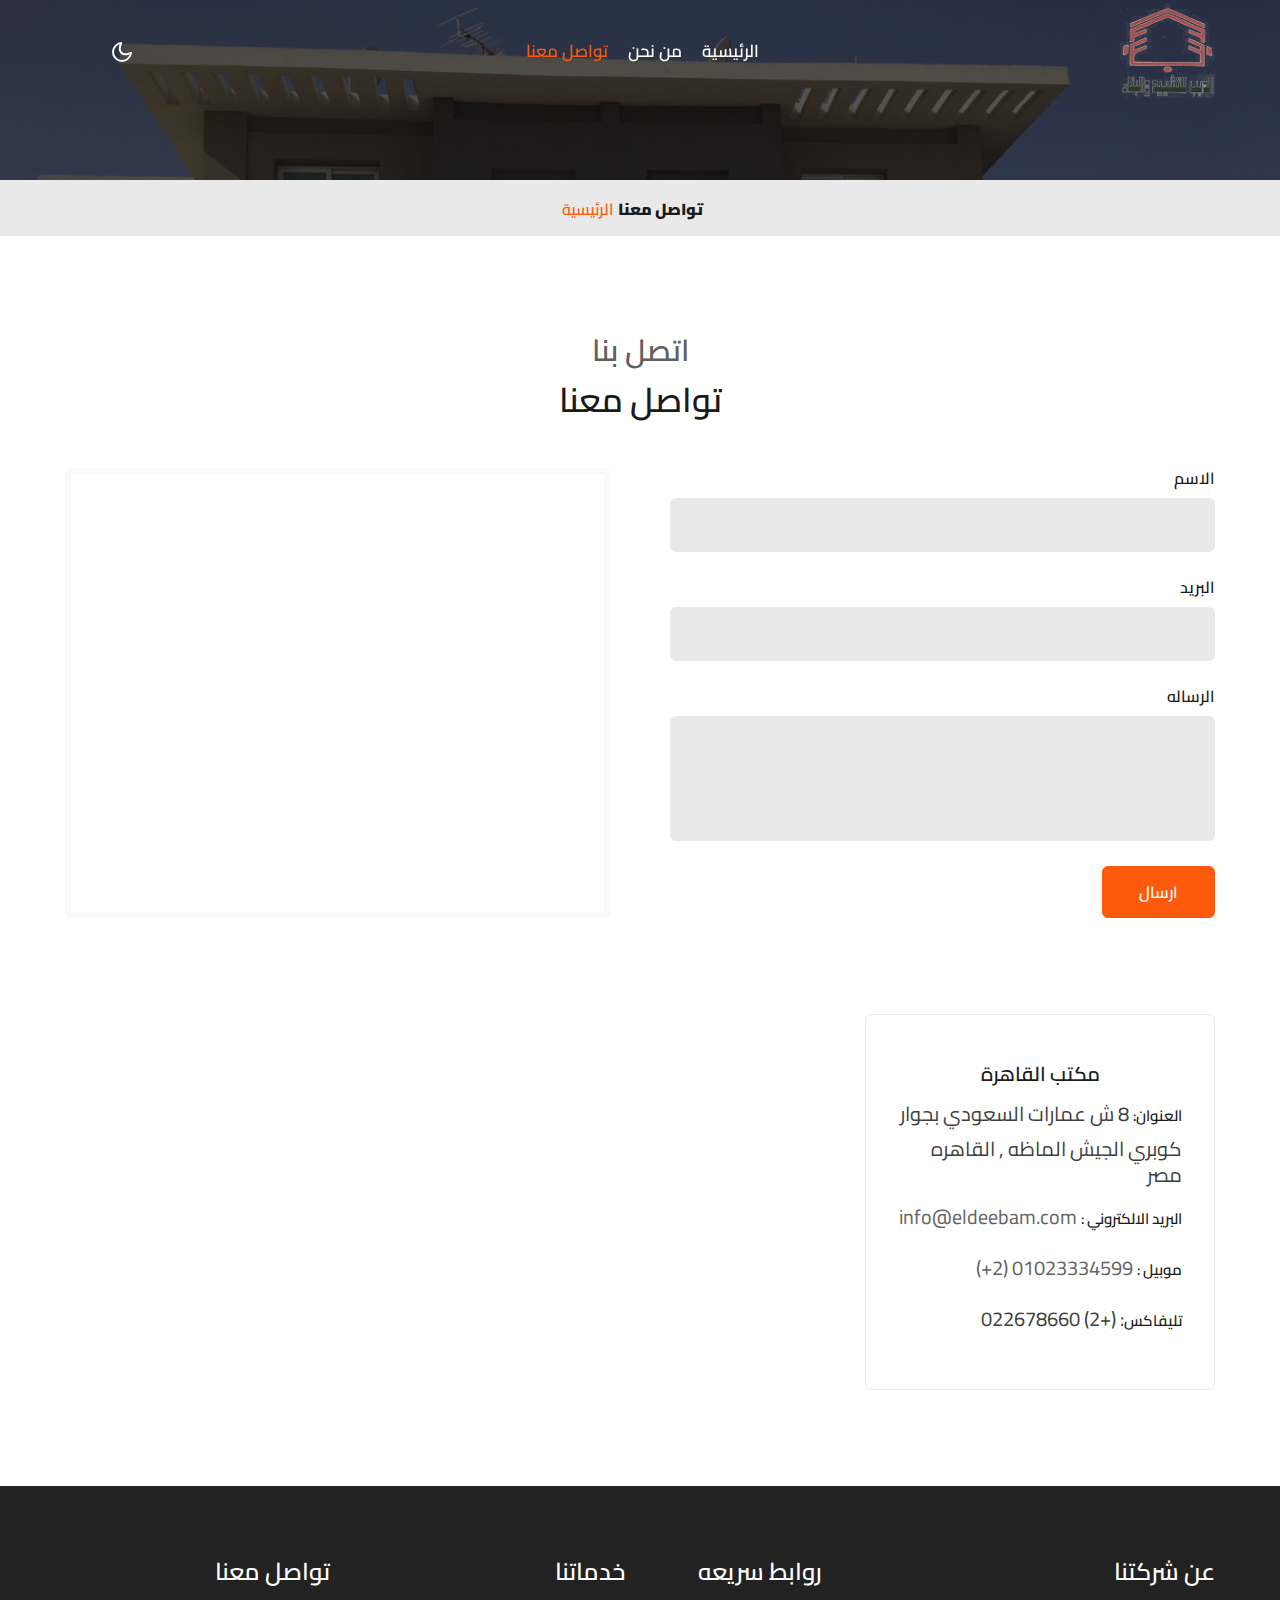
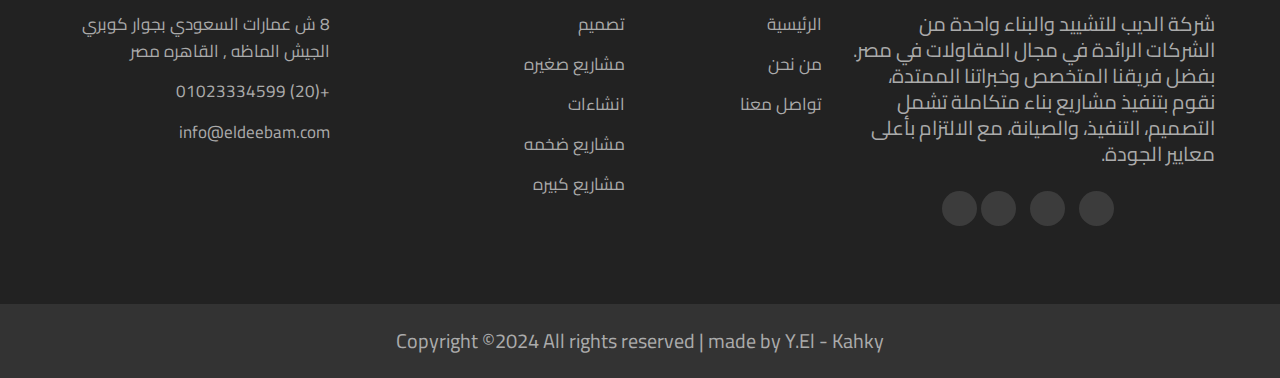
<file: contact.html>
<!doctype html>
<html lang=en>
<head>
<meta charset=utf-8>
<meta http-equiv=X-UA-Compatible content="IE=edge">
<meta name=viewport content="width=device-width,initial-scale=1,shrink-to-fit=no">
<title>El Deeb Constractions</title>
<link rel=icon href=assets/images/logo.png type=image/x-icon>
<link href="https://fonts.googleapis.com/css2?family=Cairo:wght@400;700&display=swap" rel=stylesheet>
<link rel=stylesheet href=https://stackpath.bootstrapcdn.com/bootstrap/4.5.2/css/bootstrap.min.css>
<link rel=stylesheet href=https://cdnjs.cloudflare.com/ajax/libs/font-awesome/6.7.1/css/all.css integrity="sha512-gUmZC4CtgECJeVW1aeRk2AmpdQsl1ABsR8Cp4PmvANxm+TzwNNpe2MoJT/htbYsn0GR9+sIMDrd9vT9Pt0ZANA==" crossorigin=anonymous referrerpolicy=no-referrer>
<link rel=preload href=assets/css/style.css as=style>
<link rel=stylesheet href=assets/css/style.css>
</head>
<body>
<header id=site-header class=fixed-top>
<div class=container>
<nav class="navbar navbar-expand-lg navbar-dark stroke">
<a class=navbar-brand href=#index.html>
<img src=assets/images/logo.png alt="Your logo" title="Your logo" style=height:95px>
</a>
<button class="navbar-toggler collapsed bg-gradient" type=button data-toggle=collapse data-target=#navbarTogglerDemo02 aria-controls=navbarTogglerDemo02 aria-expanded=false aria-label="Toggle navigation">
<span class="navbar-toggler-icon fa icon-expand fa-bars"></span>
<span class="navbar-toggler-icon fa icon-close fa-times"></span>

</button>
<div class="collapse navbar-collapse" id=navbarTogglerDemo02>
<ul class="navbar-nav mx-lg-auto">
<li class=nav-item>
<a class=nav-link href=index.html>الرئيسية <span class=sr-only>(current)</span></a>
</li>
<li class=nav-item>
<a class=nav-link href=about.html>من نحن</a>
</li>
<li class="nav-item active">
<a class=nav-link href=contact.html>تواصل معنا</a>
</li>
</ul>
</div>
<div class=mobile-position>
<nav class=navigation>
<div class=theme-switch-wrapper>
<label class=theme-switch for=checkbox>
<input type=checkbox id=checkbox>
<div class="mode-container py-1">
<i class=gg-sun></i>
<i class=gg-moon></i>
</div>
</label>
</div>
</nav>
</div>
</nav>
</div>
</header>
<div class=inner-banner></div>
<section class=w3l-breadcrumb>
<div class=container>
<ul class=breadcrumbs-custom-path>
<li><a href=#url>الرئيسية</a></li>
<li class=active><span class="fa fa-arrow-right mx-2" aria-hidden=true></span> تواصل معنا</li>
</ul>
</div>
</section>
<section class="w3l-contact-11 py-5">
<div class="contacts-main py-lg-5 py-md-4">
<div class="title-content text-center">
<h6 class=sub-titlehny>اتصل بنا</h6>
<h3 class=hny-title>تواصل معنا</h3>
</div>
<div class="form-41-mian section-gap mt-5">
<div class=container>
<div class="d-grid align-form-map">
<div class=form-inner-cont>
<form action=mailto:info@eldeebam.com method=post class=signin-form>
<div class=form-input>
<label for=w3lName>الاسم</label>
<input name=w3lName id=w3lName placeholder="">
</div>
<div class=form-input>
<label for=w3lSender>البريد</label>
<input type=email name=w3lSender id=w3lSender placeholder="" required>
</div>
<div class=form-input>
<label for=w3lMessage>الرساله</label>
<textarea placeholder="" name=w3lMessage id=w3lMessage required></textarea>
</div>
<div class="form-submit text-right">
<button type=submit class="btn btn-style btn-primary">ارسال</button>
</div>
</form>
</div>
<div class=map>
<iframe src="https://www.google.com/maps/embed?pb=!1m18!1m12!1m3!1d3452.521273429075!2d31.38021085896225!3d30.07925397501065!2m3!1f0!2f0!3f0!3m2!1i1024!2i768!4f13.1!3m3!1m2!1s0x1458161ffe566657%3A0x30b318d683d3bfd3!2z2KfZhNiv2YrYqCDZhNmE2KrYtNmK2YrYryDZiNin2YTYqNmG2KfYoQ!5e0!3m2!1sar!2seg!4v1733679998582!5m2!1sar!2seg" frameborder=0 allowfullscreen></iframe>
</div>
</div>
</div>
</div>
<div class="contant11-top-bg mt-lg-5 mt-4">
<div class=container>
<div class="d-grid contact pt-lg-4">
<div class="contact-info-left d-grid text-left">
<div class="contact-info mt-4">
<h4>مكتب القاهرة</h4>
<p class=mb-3><label>العنوان: </label> 8 ش عمارات السعودي بجوار كوبري الجيش الماظه , القاهره مصر</p>
<p class=mb-3><label>البريد الالكتروني : </label> <a href=mailto:info@eldeebam.com class=email>info@eldeebam.com</a></p>
<p class=mb-3><label>موبيل : </label> <a href="tel:01023334599 (2+)">01023334599 (2+)</a></p>
<p class=mb-3><label>تليفاكس</label>: (+2) 022678660 </p>
</div>
</div>
</div>
</div>
</div>
</div></section>
<section class=w3l-footer-29-main>
<div class="footer-29 py-5">
<div class="container py-lg-4">
<div class="row footer-top-29">
<div class="footer-list-29 col-lg-4">
<h6 class=footer-title-29>عن شركتنا</h6>
<p> شركة الديب للتشييد والبناء واحدة من الشركات الرائدة في مجال المقاولات في مصر. بفضل فريقنا المتخصص وخبراتنا الممتدة، نقوم بتنفيذ مشاريع بناء متكاملة تشمل التصميم، التنفيذ، والصيانة، مع الالتزام بأعلى معايير الجودة.</p>
<div class="main-social-footer-29 mt-4">
<a href=#facebook class=facebook><span class="fa fa-brands fa-facebook"></span></a>
<a href=#twitter class=twitter><i class="fa fa-brands fa-x-twitter"></i></a>
<a href=#instagram class=instagram><span class="fa fa-instagram"></span></a>
<a href=#linkedin class=linkedin><span class="fa fa-linkedin"></span></a>
</div>
</div>
<div class="col-lg-2 col-md-6 col-sm-4 footer-list-29 footer-2 mt-lg-0 mt-5">
<ul>
<h6 class=footer-title-29>روابط سريعه</h6>
<li><a href=index.html>الرئيسية</a></li>
<li><a href=about.html>من نحن</a></li>
<li><a href=services.html>تواصل معنا</a></li>
</ul>
</div>
<div class="col-lg-3 col-md-6 footer-list-29 footer-3 mt-lg-0 mt-5">
<ul>
<h6 class=footer-title-29>خدماتنا</h6>
<li><a href=#>تصميم</a></li>
<li><a href=#>مشاريع صغيره</a></li>
<li><a href="">انشاءات</a></li>
<li><a href=#>مشاريع ضخمه</a></li>
<li><a href=#>مشاريع كبيره</a></li>
</ul>
</div>
<div class="col-lg-3 col-md-6 col-sm-8 footer-list-29 footer-1 mt-lg-0 mt-5">
<h6 class=footer-title-29>تواصل معنا</h6>
<ul>
<li>
<p> <i class="fa fa-location-dot"></i> 8 ش عمارات السعودي بجوار كوبري الجيش الماظه , القاهره مصر</p>
</li>
<li><a href="tel:01023334599 (2+)"><span class="fa fa-phone"></span> +(20) 01023334599</a></li>
<li>
<a href=mailto:info@eldeebam.com class=mail><span class="fa fa-envelope"></span>info@eldeebam.com</a>
</li>
</ul>
</div>
</div>
</div>
</div>
</section>
<section class="w3l-footer-29-main w3l-copyright">
<div class=container>
<div class=bottom-copies>
<p class="copy-footer-29 text-center">Copyright ©2024 All rights reserved | made by Y.El - Kahky</p>
</div>
</div>
<button onclick=topFunction() id=movetop title="Go to top">
<span class="fa fa-angle-up"></span>
</button>
<script>function scrollFunction(){document.body.scrollTop>20||document.documentElement.scrollTop>20?document.getElementById("movetop").style.display="block":document.getElementById("movetop").style.display="none"}function topFunction(){document.body.scrollTop=0,document.documentElement.scrollTop=0}window.onscroll=function(){scrollFunction()}</script>
</section>
<script src=https://code.jquery.com/jquery-3.7.1.slim.js integrity="sha256-UgvvN8vBkgO0luPSUl2s8TIlOSYRoGFAX4jlCIm9Adc=" crossorigin=anonymous></script>
<script src=https://cdnjs.cloudflare.com/ajax/libs/OwlCarousel2/2.3.4/owl.carousel.min.js integrity="sha512-bPs7Ae6pVvhOSiIcyUClR7/q2OAsRiovw4vAkX+zJbw3ShAeeqezq50RIIcIURq7Oa20rW2n2q+fyXBNcU9lrw==" crossorigin=anonymous referrerpolicy=no-referrer></script>
<script src=assets/js/jquery.waypoints.min.js></script>
<script src=https://stackpath.bootstrapcdn.com/bootstrap/4.5.2/js/bootstrap.bundle.min.js></script>
<script src=assets/js/mixitup.min.js></script>
<script src=assets/js/main.js></script>
</body>
</html>
</file>
